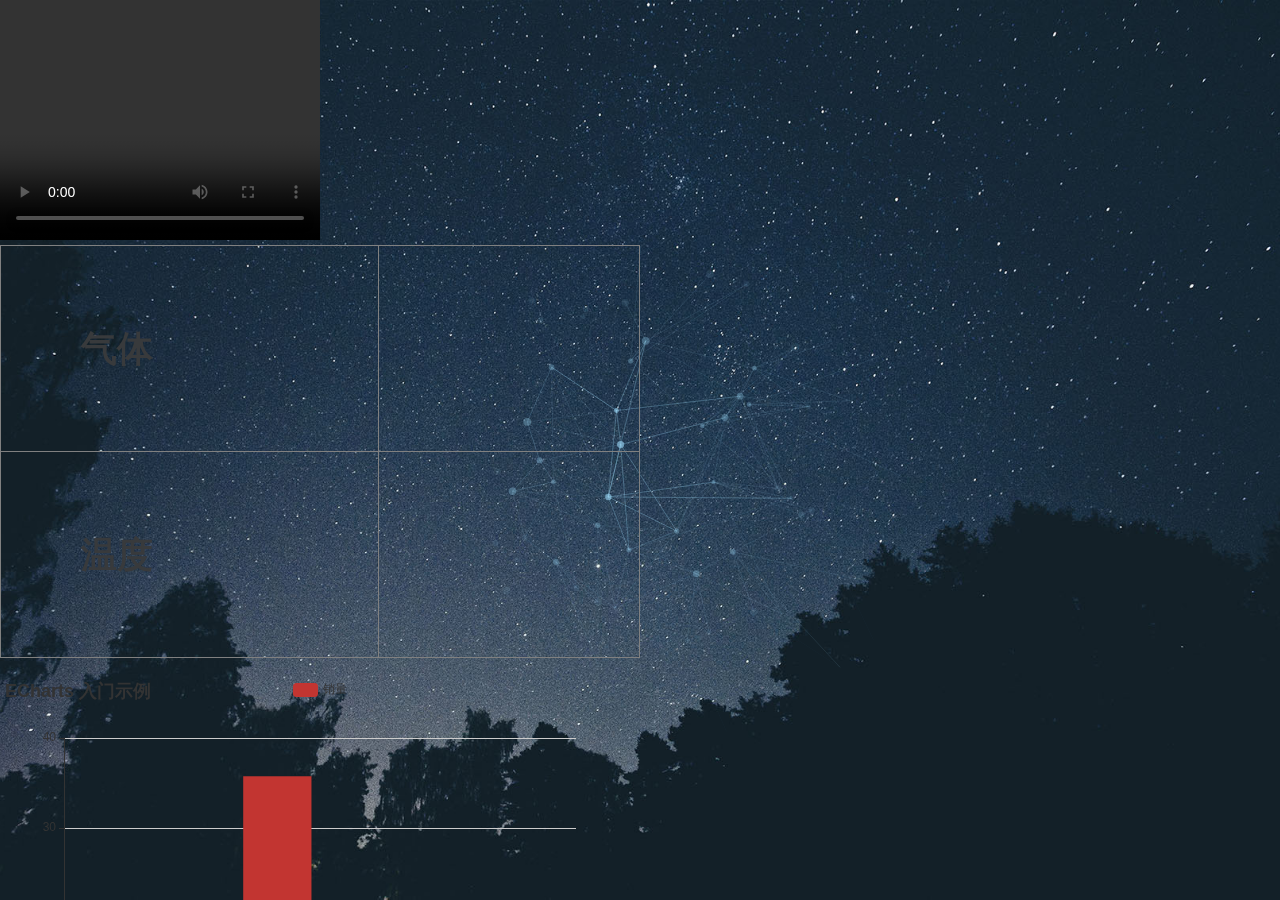
<file: index.html>
<!DOCTYPE html>
<html lang="en">
	<script src="js/echarts.js"></script>
	<script src="js/jquery-3.3.1.js"></script>
	<head>
		<meta charset="utf-8" />
		<title>监控项目</title>
        <link rel="stylesheet" type="text/css" href="css/carmonitor.css" />
        <link rel="stylesheet" type="text/css" href="css/normalize.css" />
        <link rel="stylesheet" type="text/css" href="css/demo.css" />
        <link rel="stylesheet" type="text/css" href="css/component.css" />

        <!--[if IE]>
        <script src="js/html5.js"></script>
        <![endif]-->

	</head>
	<body>
        <div class="container demo-1">
			<div class="content">
				<div id="large-header" class="large-header">
                    <div class="page">
                        <div id="stream">
                            <video width="320" height="240" controls="controls">
                                
                            </video>
                        </div>
                        <div class="table">
                            <table border="1" id="table" class="table">
                                <tr>
                                    <td>气体</td>
                                    <td></td>
                                <tr>
                                    <td>温度</td>
                                    <td></td>
                                </tr>
                            </table> 
                        </div>
                        <div id="main" style="width: 640px;height:480px;"></div>
                    </div>
                    <canvas id="demo-canvas"></canvas>
				</div>
			</div>
		</div><!-- /container -->
		<script src="js/TweenLite.min.js"></script>
		<script src="js/EasePack.min.js"></script>
		<script src="js/rAF.js"></script>
		<script src="js/demo-1.js"></script>

			<script type="text/javascript">
				// 基于准备好的dom，初始化echarts实例
				var myChart = echarts.init(document.getElementById('main'));

				// 指定图表的配置项和数据
				var option = {
					title: {
						text: 'ECharts 入门示例'
					},
					tooltip: {},
					legend: {
						data:['销量']
					},
					xAxis: {
						data: []
					},
					yAxis: {},
					series: [{
						name: '销量',
						type: 'bar',
						data: []
					}]
				};
                myChart.setOption(option);

				// 异步加载数据
			$.get('data.json').done(function (data) {
					// 填入数据
				myChart.setOption({
					xAxis: {
				data: data.categories
					},
					series: [{
						// 根据名字对应到相应的系列
						name: '销量',
						data: data.data
					}]
				});
			});
				// 使用刚指定的配置项和数据显示图表。
				
		</script>
	</body>
</html>
</file>
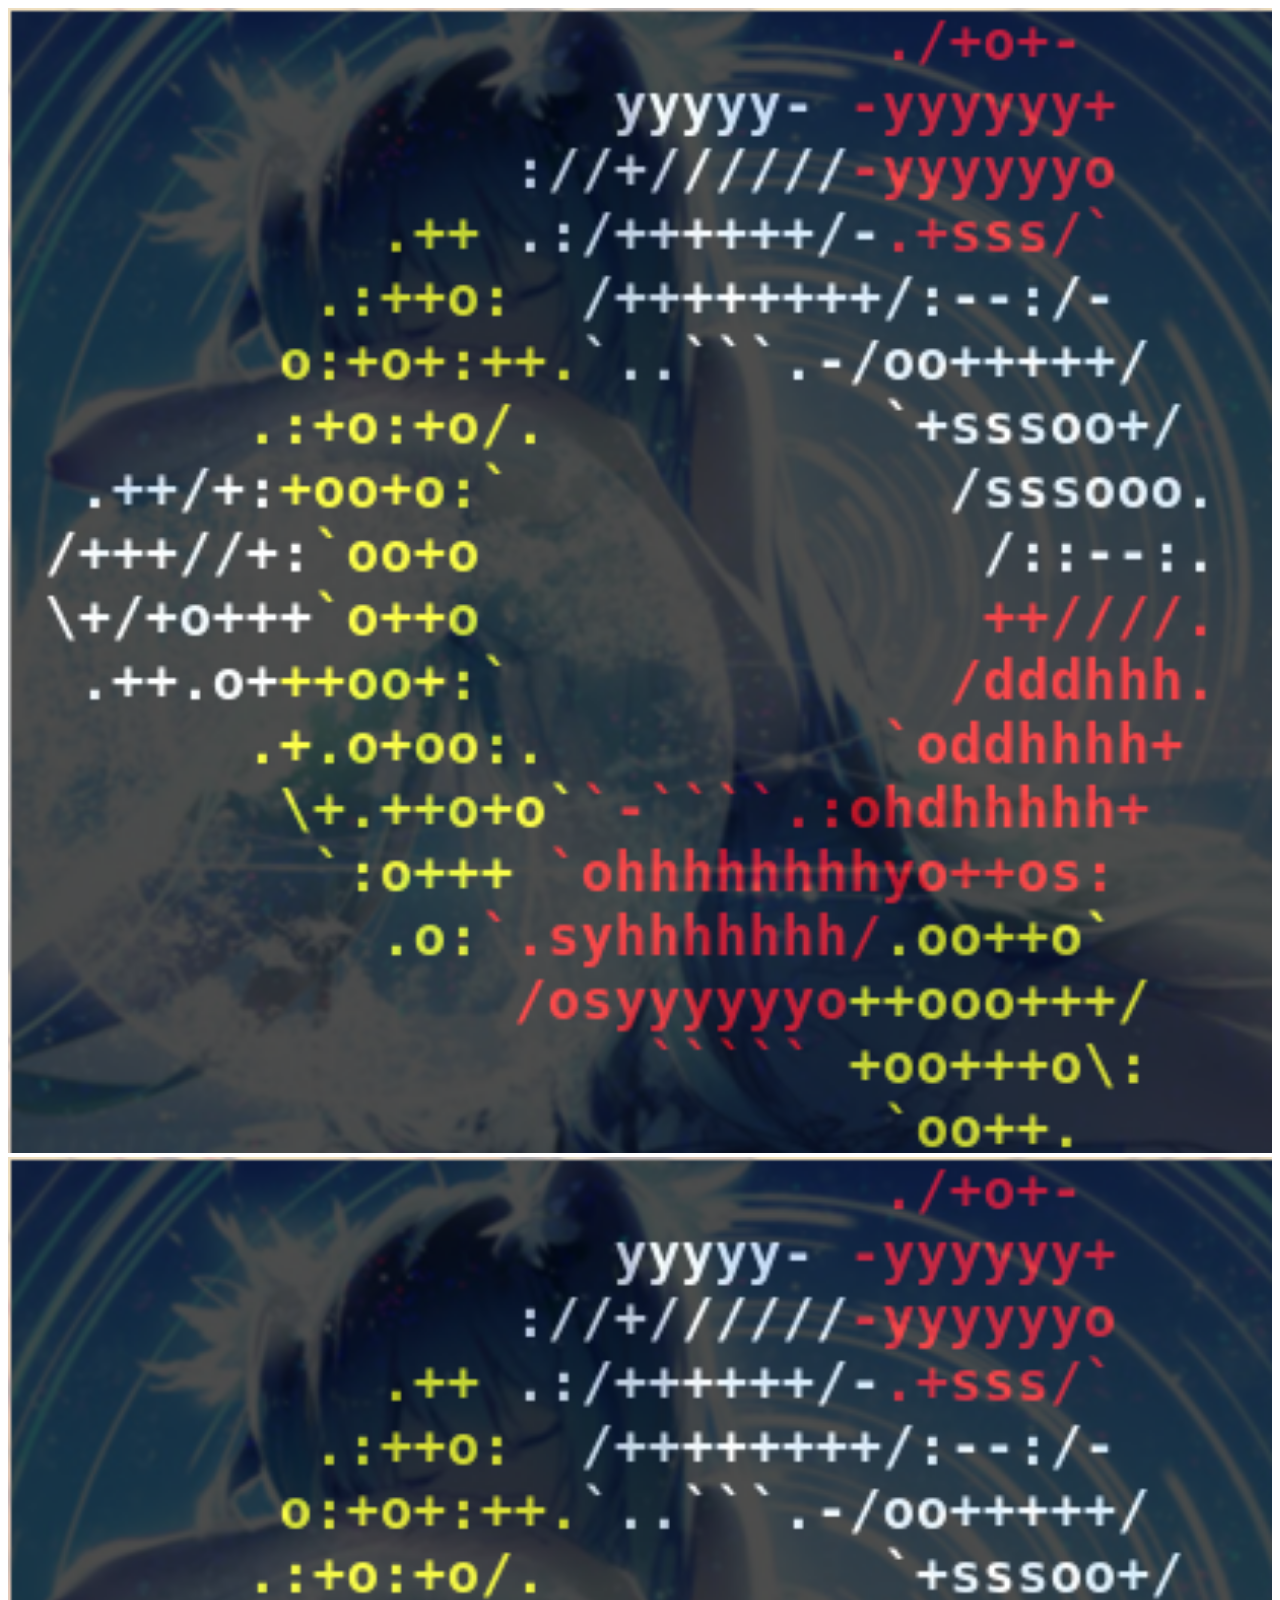
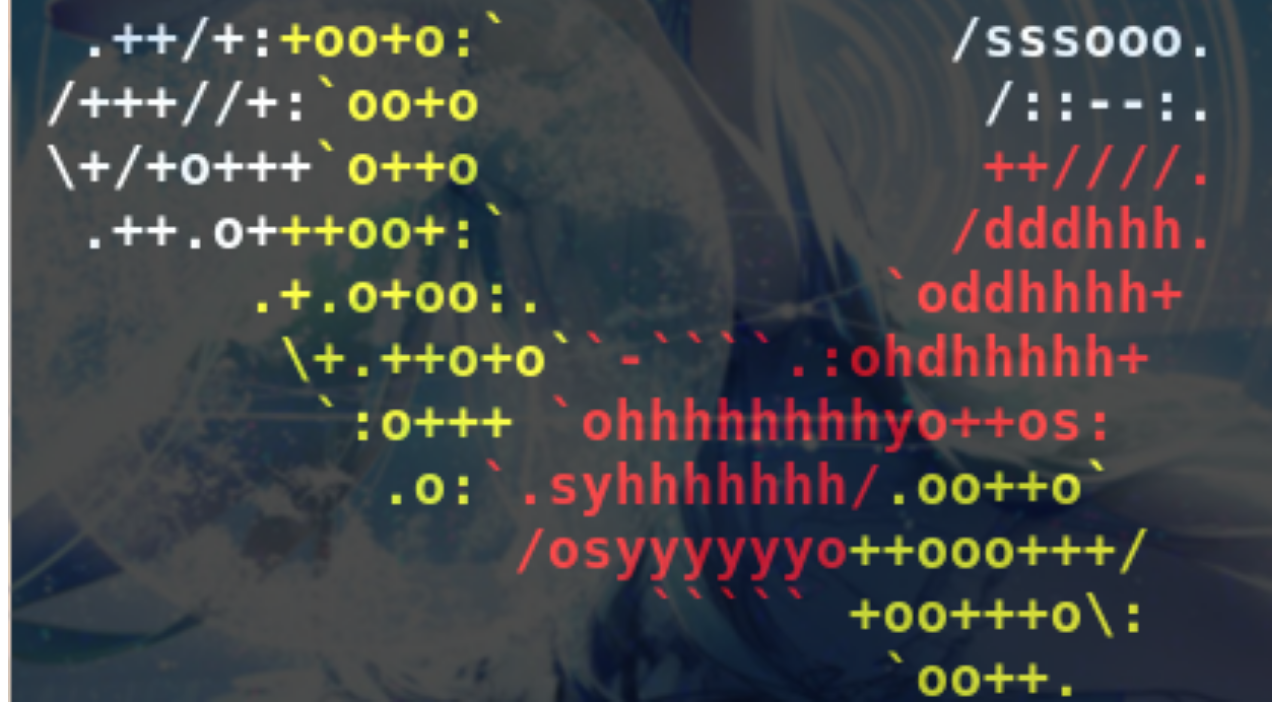
<file: 1.html>
<!DOCTYPE html>
</style>
    <body>
       <div height = "100px">
      <div class="col-idcard">
          <img width="100%" src="img/2018-01-23-174747_415x376_scrot.png" alt="身份证反面"/>
      </div>
      <div class="col-idcard">
          <img width="100%" src="img/2018-01-23-174747_415x376_scrot.png" alt="身份证反面"/>
      </div>
      </div>
    </body>
</html>
</file>
<file: css/carmonitor.css>
.page{
    position:absolute; 
    
    margin-left: auto;
    margin-right: auto;
}
.table{
    width: 100%;
    border-collapse: collapse;
}
.table td{
    padding:80px;
    font-size:36px;
    font-weight: bold;
}
#stream{
    right: 0px;
    top: 0px;
}
#main{
    top:20px;
}
</file>
<file: css/demo.css>
@font-face {
	font-weight: normal;
	font-style: normal;
	font-family: 'codropsicons';
	src:url('../fonts/codropsicons/codropsicons.eot');
	src:url('../fonts/codropsicons/codropsicons.eot?#iefix') format('embedded-opentype'),
		url('../fonts/codropsicons/codropsicons.woff') format('woff'),
		url('../fonts/codropsicons/codropsicons.ttf') format('truetype'),
		url('../fonts/codropsicons/codropsicons.svg#codropsicons') format('svg');
}

*, *:after, *:before { -webkit-box-sizing: border-box; box-sizing: border-box; }
.clearfix:before, .clearfix:after { content: ''; display: table; }
.clearfix:after { clear: both; }

body {
	background: #fff;
	color: #383a3c;
	font-weight: 400;
	font-size: 1em;
	line-height: 1.25;
	font-family: 'Raleway', Calibri, Arial, sans-serif;
}

a, button {
	outline: none;
}

a {
	color: #566473;
	text-decoration: none;
}

a:hover, a:focus {
	color: #34495e;
}

section {
	padding: 1em;
	text-align: center;
}

p.ref {
	text-align: center;
	padding: 2em 1em;
}

/* Header */
.codrops-header {
	margin: 0 auto;
	padding: 2em;
	text-align: center;
	max-width: 900px;
}

.codrops-header h1 {
	margin: 0;
	font-size: 4.5em;
	line-height: 1;
	font-weight: 200;
}

.codrops-header h1 span {
	display: block;
	padding: 1em 0 1.5em;
	font-size: 36%;
	color: #95a5a6;
	line-height: 1.4;
}

/* To Navigation Style */
.codrops-top {
	width: 100%;
	text-transform: uppercase;
	font-weight: 700;
	font-size: 0.69em;
	text-align: center;
	padding: 3em 0;
}

.codrops-top a {
	display: inline-block;
	padding: 1.5em;
	text-decoration: none;
	letter-spacing: 1px;
}

.codrops-icon:before {
	margin: 0 4px;
	text-transform: none;
	font-weight: normal;
	font-style: normal;
	font-variant: normal;
	font-family: 'codropsicons';
	line-height: 1;
	speak: none;
	-webkit-font-smoothing: antialiased;
}

.codrops-icon-drop:before {
	content: "\e001";
}

.codrops-icon-prev:before {
	content: "\e004";
}

/* Demo Buttons Style */
.codrops-demos {
	padding-top: 1em;
	font-size: 0.8em;
	text-align:center;
}

.codrops-demos a {
	display: inline-block;
	margin: 0.35em 0.1em;
	padding: 0.5em 1.2em;
	outline: none;
	text-decoration: none;
	text-transform: uppercase;
	letter-spacing: 1px;
	font-weight: 700;
	border-radius: 2px;
	font-size: 110%;
	border: 2px solid transparent;
}

.codrops-demos a:hover,
.codrops-demos a.current-demo {
	border-color: #383a3c;
}

.codrops-demos h3 {
	margin: 0;
	padding: 1em 0 0.5em 0;
	font-size: 0.9em;
	float: left;
	min-width: 90px;
	clear: left;
}

.codrops-demos div:not(:first-child) h3 {
	padding-top: 2em;
}

.codrops-demos a:hover,
.codrops-demos a.current-demo {
	color: inherit;
	border-color: initial;
}

/* Related demos */
.related {
	padding: 10em 0;
}

.related p {
	font-size: 1.5em;
}

.related > a {
	display: inline-block;
	text-align: center;
	margin: 20px 10px;
	padding: 25px;
	vertical-align: middle;
}

.related a img {
	max-width: 100%;
	opacity: 0.8;
	border-radius: 10px;
}

.related a:hover img,
.related a:active img {
	opacity: 1;
}

.related a h3 {
	margin: 0;
	min-height: 63px;
	padding: 0.5em 0 0.3em;
	max-width: 300px;
	text-align: center;
	font-weight: 400;
	font-size: 1em;
}

@media screen and (max-width: 40em) {

	.codrops-header h1 {
		font-size: 2.5em;
	}
}
</file>
<file: css/component.css>
/* Header */
.large-header {
	position: relative;
	width: 100%;
	background: #333;
	overflow: hidden;
	background-size: cover;
	background-position: center center;
}

.demo-1 .large-header {
	background-image: url('../img/demo-1-bg.jpg');
}

.demo-2 .large-header {
	background-image: url('../img/demo-2-bg.jpg');
	background-position: center bottom;
}

.demo-3 .large-header {
	background: #7f8c8d;
}

.demo-4 .large-header {
	background: #f9f1e9;
}

.main-title {
	position: absolute;
	margin: 0;
	padding: 0;
	color: #f9f1e9;
	text-align: center;
	top: 50%;
	left: 50%;
	-webkit-transform: translate3d(-50%,-50%,0);
	transform: translate3d(-50%,-50%,0);
}

.demo-1 .main-title, 
.demo-3 .main-title {
	text-transform: uppercase;
	font-size: 4.2em;
	letter-spacing: 0.1em;
}

.demo-2 .main-title {
	font-family: 'Clicker Script', cursive;
	font-weight: normal;
	font-size: 8em;
	padding-left: 10px;
	text-shadow: 2px 2px 4px rgba(0,0,0,0.4);
}

.demo-2 .main-title::before {
	content: '';
	width: 20vw;
	height: 20vw;
	min-width: 3.5em;
	min-height: 3.5em;
	background: url(../img/deco.svg) no-repeat center center;
	background-size: cover;
	position: absolute;
	top: 50%;
	left: 50%;
	border-radius: 50%;
	z-index: -1;
	-webkit-transform: translate3d(-50%,-50%,0);
	transform: translate3d(-50%,-50%,0);
}

.demo-3 .main-title {
	padding: 10px 40px;
	border: 10px double #f9f1e9;
	text-transform: uppercase;
	font-family: Londrina Outline, sans-serif;
}

.demo-4 .main-title {
	font-size: 6em;
	font-weight: 300;
	padding: 10px 30px;
	text-transform: uppercase;
	color: #222;
}

.main-title .thin {
	font-weight: 200;
}

@media only screen and (max-width : 768px) {
	.demo-1 .main-title, 
	.demo-3 .main-title,
	.demo-4 .main-title {
		font-size: 3em;
	}

	.demo-2 .main-title {
		font-size: 4em;
	}
}
</file>
